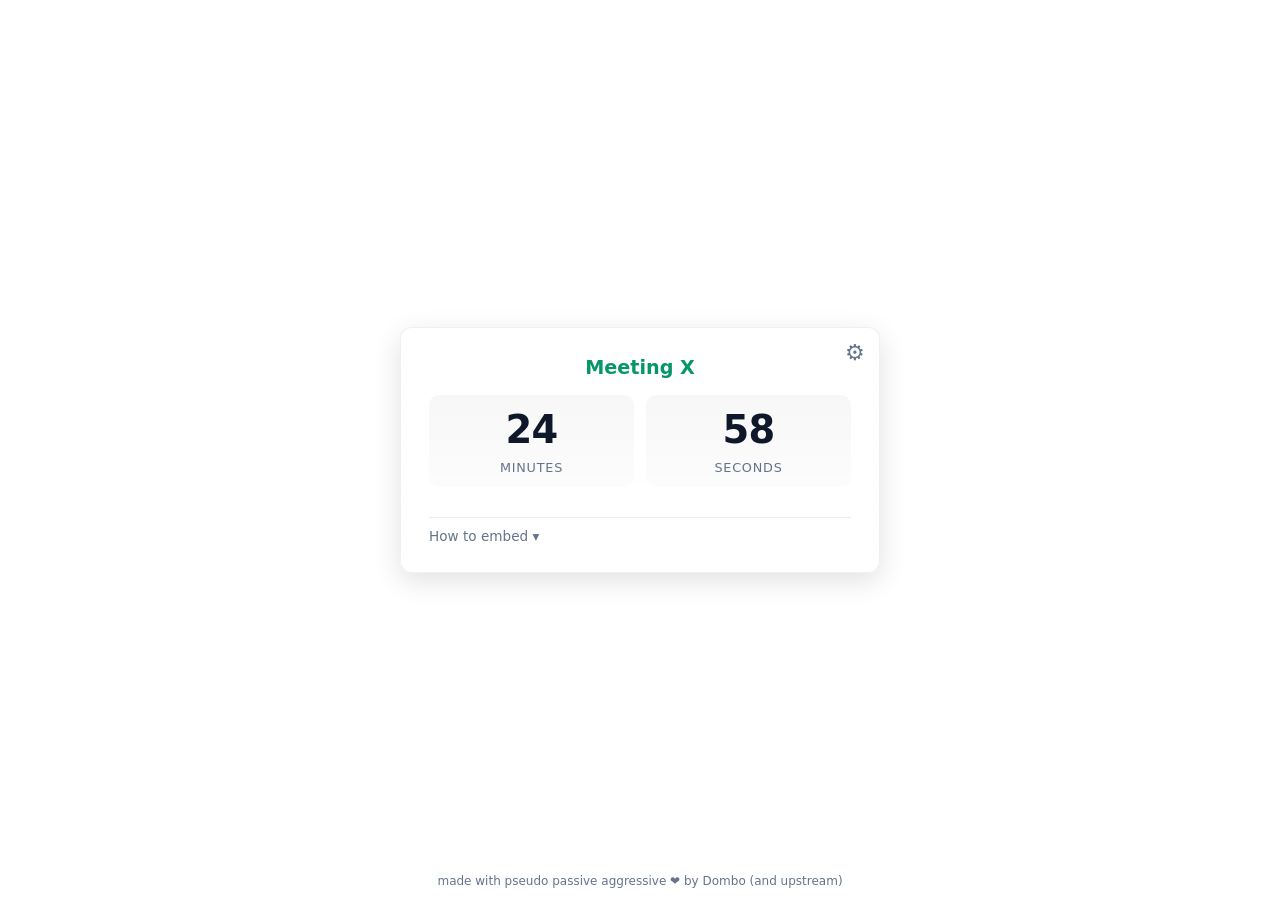
<file: index.html>
<!doctype html>
<html lang="en">
<head>
  <meta charset="utf-8" />
  <meta name="viewport" content="width=device-width,initial-scale=1" />
  <title>Embeddable Countdown</title>
  <link rel="stylesheet" href="widget.css" />
</head>
<body>
  <!--
    This page is intended to be used as an embeddable iframe target.
    You can pass options via query params:
      ?target=HH:MM:SS  (UTC time, e.g. 14:30:00 = 14:30 UTC for all viewers)
      ?end=30m          (duration from now: 30m, 1h, 1h30m — redirects to ?target)
      &title=My%20Meeting
    Examples:
      <iframe src="https://yourhost/?end=30m&title=Standup" ...>
      <iframe src="https://yourhost/?target=14:30:00&title=Standup" ...>
  -->
  <main class="page">
    <div id="demo-wrap">
      <div class="countdown-widget" id="countdown"
           data-target=""
           aria-label="Countdown timer"
           role="region">
        <h2 class="title" id="widget-title">Countdown</h2>

        <div class="time-grid" aria-live="polite" aria-atomic="true">
          <div class="time-segment">
            <div class="value" data-value-days>0</div>
            <div class="label">Days</div>
          </div>
          <div class="time-segment">
            <div class="value" data-value-hours>0</div>
            <div class="label">Hours</div>
          </div>
          <div class="time-segment">
            <div class="value" data-value-minutes>0</div>
            <div class="label">Minutes</div>
          </div>
          <div class="time-segment">
            <div class="value" data-value-seconds>0</div>
            <div class="label">Seconds</div>
          </div>
        </div>

        <div class="footer">
          <div class="expired" data-expired-message hidden>Time's up</div>
        </div>

        <button class="config-toggle" id="config-toggle" aria-label="Configure timer" title="Configure">⚙</button>

        <div class="config-panel" id="config-panel" hidden>
          <p class="config-heading">Configure timer</p>
          <div class="config-presets">
            <button class="preset" data-duration="15m">15m</button>
            <button class="preset" data-duration="30m">30m</button>
            <button class="preset" data-duration="45m">45m</button>
            <button class="preset" data-duration="60m">60m</button>
          </div>
          <label class="config-align-label">
            <input type="checkbox" id="config-align" checked />
            Clock aligned
          </label>

          <div class="config-field">
            <label for="config-title">Title</label>
            <input id="config-title" type="text" placeholder="Meeting X" />
          </div>
          <div class="config-output">
            <input id="config-url" type="text" readonly />
            <button id="config-copy">Copy</button>
            <button id="config-load">Load</button>
          </div>
        </div>

        <details class="meta">
          <summary>How to embed</summary>
          <p class="small">
            Use the ⚙ button to configure and copy an embed URL, or construct one manually:
          </p>
          <p class="small example">
            Fixed: <a id="example-link" href="#"><code id="example-text"></code></a>
          </p>
          <p class="small example">
            Duration: <a id="example-end-link" href="#"><code id="example-end-text"></code></a>
          </p>
          <p class="small">
            <code>?end=</code> counts down from when the page loads — great for Notion templates. Add <code>&amp;align</code> to snap to the next clock boundary (e.g. 18:05 + 30m → 18:30).
          </p>
        </details>
      </div>
    </div>
  </main>
  <footer class="attribution">made with pseudo passive aggressive ❤️ by Dombo (and upstream)</footer>

  <script src="widget.js"></script>
  <script>
    // Auto-initialize using query parameters (for iframe use)
    (function () {
      // parse query params
      function param(name) {
        const u = new URLSearchParams(location.search);
        return u.get(name);
      }
      const targetParam = param('target');
      const titleParam = param('title');
      const expiredParam = param('expiredMessage');

      let resolvedTarget = targetParam;

      if (!targetParam) {
        const endParam = param('end');
        const endMatch = endParam && endParam.match(/^(?:(\d+)h)?(?:(\d+)m)?$/i);
        const ms = endMatch && (endMatch[1] || endMatch[2])
          ? ((parseInt(endMatch[1] || 0) * 60) + parseInt(endMatch[2] || 0)) * 60000
          : 1500000;
        const aligned = endParam && param('align') !== '0';
        const now = Date.now();
        const targetMs = (aligned) ? Math.floor(now / ms + 1) * ms : now + ms;
        const t = new Date(targetMs);
        const hh = String(t.getUTCHours()).padStart(2, '0');
        const mm = String(t.getUTCMinutes()).padStart(2, '0');
        const ss = String(t.getUTCSeconds()).padStart(2, '0');

        if (aligned) {
          // No redirect — recompute on every load so all viewers share the same boundary
          resolvedTarget = hh + ':' + mm + ':' + ss;
        } else {
          // Redirect to lock in the time for this opener (raw offset or demo fallback)
          const u = new URLSearchParams(location.search);
          u.delete('end');
          u.set('target', hh + ':' + mm + ':' + ss);
          if (!endParam) u.set('title', 'Meeting X');
          location.replace(location.pathname + '?' + u.toString());
          return;
        }
      }

      const el = document.getElementById('countdown');
      if (resolvedTarget) el.dataset.target = resolvedTarget;
      if (titleParam) document.getElementById('widget-title').textContent = decodeURIComponent(titleParam);
      if (expiredParam) document.querySelector('[data-expired-message]').textContent = decodeURIComponent(expiredParam);

      // Set example links
      const exampleLink = document.getElementById('example-link');
      const exampleText = document.getElementById('example-text');
      if (exampleLink) {
        const t = new Date(Date.now() + 1500000);
        const hh = String(t.getUTCHours()).padStart(2, '0');
        const mm = String(t.getUTCMinutes()).padStart(2, '0');
        const ss = String(t.getUTCSeconds()).padStart(2, '0');
        const qs = '?target=' + hh + ':' + mm + ':' + ss + '&title=Meeting%20X';
        exampleLink.href = location.origin + location.pathname + qs;
        if (exampleText) exampleText.textContent = qs;
      }
      const exampleEndLink = document.getElementById('example-end-link');
      const exampleEndText = document.getElementById('example-end-text');
      if (exampleEndLink) {
        const qs = '?end=30m&title=Meeting%20X';
        exampleEndLink.href = location.origin + location.pathname + qs;
        if (exampleEndText) exampleEndText.textContent = qs;
      }

      // initialize widget (widget.js exposes createCountdown and auto-inits elements with class)
      if (window.createCountdown) {
        // manual call also works; createCountdown will ignore if already auto-init'd
        window.createCountdown(el);
      }

      // Config panel
      const toggle = document.getElementById('config-toggle');
      const panel = document.getElementById('config-panel');
      let selectedDuration = '';
      const titleInput = document.getElementById('config-title');
      const urlOutput = document.getElementById('config-url');
      const copyBtn = document.getElementById('config-copy');
      const loadBtn = document.getElementById('config-load');

      function updateConfigUrl() {
        const u = new URLSearchParams();
        const t = titleInput.value.trim();
        if (selectedDuration) u.set('end', selectedDuration);
        if (!document.getElementById('config-align').checked) u.set('align', '0');
        if (t) u.set('title', t);
        urlOutput.value = location.origin + location.pathname + (u.toString() ? '?' + u.toString() : '');
      }

      toggle.addEventListener('click', () => {
        const opening = panel.hidden;
        panel.hidden = !opening;
        toggle.classList.toggle('active', opening);
        if (opening) updateConfigUrl();
      });

      document.addEventListener('keydown', (e) => {
        if (e.key === 'Escape' && !panel.hidden) {
          panel.hidden = true;
          toggle.classList.remove('active');
        }
      });

      document.querySelectorAll('.preset').forEach(btn => {
        btn.addEventListener('click', () => {
          selectedDuration = btn.dataset.duration;
          document.querySelectorAll('.preset').forEach(b => b.classList.remove('active'));
          btn.classList.add('active');
          updateConfigUrl();
        });
      });

      titleInput.addEventListener('input', updateConfigUrl);
      document.getElementById('config-align').addEventListener('change', updateConfigUrl);

      copyBtn.addEventListener('click', () => {
        navigator.clipboard.writeText(urlOutput.value).then(() => {
          copyBtn.textContent = 'Copied ✓';
          setTimeout(() => { copyBtn.textContent = 'Copy'; }, 2000);
        });
      });

      loadBtn.addEventListener('click', () => {
        location.href = urlOutput.value;
      });
    })();
  </script>
</body>
</html>
</file>
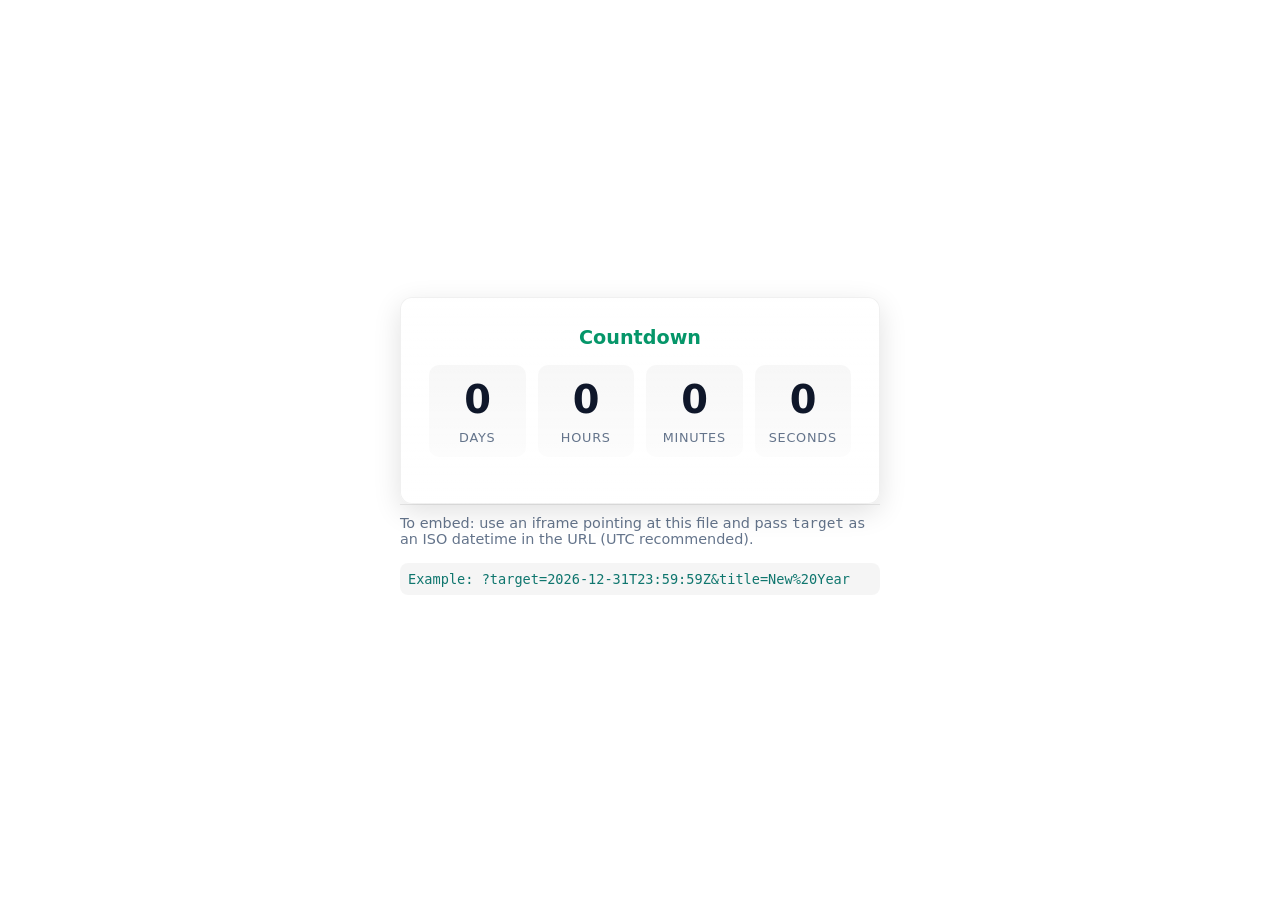
<file: countdown.html>
<!doctype html>
<html lang="en">
<head>
  <meta charset="utf-8" />
  <meta name="viewport" content="width=device-width,initial-scale=1" />
  <title>Embeddable Countdown</title>
  <link rel="stylesheet" href="widget.css" />
</head>
<body>
  <!--
    This page is intended to be used as an embeddable iframe target.
    You can pass options via query params:
      ?target=2026-12-31T23:59:59Z
      &title=Happy%20New%20Year
      &expiredMessage=Time%20is%20up!
    Example:
      <iframe src="https://yourhost/countdown.html?target=2026-12-31T23:59:59Z&title=Launch" ...>
  -->
  <main class="page">
    <div id="demo-wrap">
      <div class="countdown-widget" id="countdown"
           data-target=""
           aria-label="Countdown timer"
           role="region">
        <h2 class="title" id="widget-title">Countdown</h2>

        <div class="time-grid" aria-live="polite" aria-atomic="true">
          <div class="time-segment">
            <div class="value" data-value-days>0</div>
            <div class="label">Days</div>
          </div>
          <div class="time-segment">
            <div class="value" data-value-hours>0</div>
            <div class="label">Hours</div>
          </div>
          <div class="time-segment">
            <div class="value" data-value-minutes>0</div>
            <div class="label">Minutes</div>
          </div>
          <div class="time-segment">
            <div class="value" data-value-seconds>0</div>
            <div class="label">Seconds</div>
          </div>
        </div>

        <div class="footer">
          <div class="expired" data-expired-message hidden>Time's up</div>
        </div>
      </div>

      <div class="meta">
        <p class="small">
          To embed: use an iframe pointing at this file and pass <code>target</code> as an ISO datetime in the URL (UTC recommended).
        </p>
        <p class="small example">
          Example: <code>?target=2026-12-31T23:59:59Z&amp;title=New%20Year</code>
        </p>
      </div>
    </div>
  </main>

  <script src="widget.js"></script>
  <script>
    // Auto-initialize using query parameters (for iframe use)
    (function () {
      // parse query params
      function param(name) {
        const u = new URLSearchParams(location.search);
        return u.get(name);
      }
      const targetParam = param('target');
      const titleParam = param('title');
      const expiredParam = param('expiredMessage');

      const el = document.getElementById('countdown');
      if (targetParam) el.dataset.target = targetParam;
      if (titleParam) document.getElementById('widget-title').textContent = decodeURIComponent(titleParam);
      if (expiredParam) document.querySelector('[data-expired-message]').textContent = decodeURIComponent(expiredParam);

      // initialize widget (widget.js exposes createCountdown and auto-inits elements with class)
      if (window.createCountdown) {
        // manual call also works; createCountdown will ignore if already auto-init'd
        window.createCountdown(el);
      }
    })();
  </script>
</body>
</html>
</file>
<file: widget.css>
:root{
  --bg: #0f1724;
  --panel: linear-gradient(180deg, rgba(255,255,255,0.02), rgba(255,255,255,0.01));
  --accent: #6ee7b7;
  --muted: #94a3b8;
  --card: #0b1220;
  --glass: rgba(255,255,255,0.03);
  --radius: 12px;
  --shadow: 0 8px 28px rgba(2,6,23,0.6);
  --gap: 12px;
  --text: #e6eef8;
  --bg-radial: rgba(99,102,241,0.06);
  --segment-bg: linear-gradient(180deg, rgba(255,255,255,0.02), rgba(255,255,255,0.01));
  --card-border: rgba(255,255,255,0.03);
  --divider: rgba(255,255,255,0.05);
  --example-bg: rgba(255,255,255,0.02);
  --example-text: #cfeff0;
  --value-color: #fff;
  color-scheme: light dark;
}

@media (prefers-color-scheme: light) {
  :root {
    --bg: #f1f5f9;
    --panel: linear-gradient(180deg, rgba(255,255,255,0.9), rgba(255,255,255,0.8));
    --accent: #059669;
    --muted: #64748b;
    --glass: rgba(0,0,0,0.04);
    --shadow: 0 8px 28px rgba(0,0,0,0.12);
    --text: #1e293b;
    --bg-radial: rgba(99,102,241,0.04);
    --segment-bg: linear-gradient(180deg, rgba(0,0,0,0.03), rgba(0,0,0,0.01));
    --card-border: rgba(0,0,0,0.06);
    --divider: rgba(0,0,0,0.08);
    --example-bg: rgba(0,0,0,0.04);
    --example-text: #0f766e;
    --value-color: #0f172a;
  }
}

* { box-sizing: border-box; }
[hidden] { display: none !important; }
html,body { height:100%; margin:0; font-family: Inter, ui-sans-serif, system-ui, -apple-system, "Segoe UI", Roboto, "Helvetica Neue", Arial; background: transparent; color: var(--text); -webkit-font-smoothing:antialiased; -moz-osx-font-smoothing:grayscale; }

.page {
  min-height:100vh;
  display:flex;
  align-items:center;
  justify-content:center;
  padding:28px;
}

/* Wrapper to keep a comfortable width when embedded */
#demo-wrap {
  width: min(480px, 96vw);
}

/* Countdown card */
.countdown-widget {
  background: var(--panel);
  padding: clamp(16px, 3.8vw, 28px);
  border-radius: var(--radius);
  box-shadow: var(--shadow);
  border: 1px solid var(--card-border);
  display:flex;
  flex-direction:column;
  gap: var(--gap);
  min-width: 220px;
  width:100%;
}

/* Title */
.title {
  margin: 0 0 4px 0;
  font-size: clamp(1rem, 2.2vw, 1.2rem);
  color: var(--accent);
  font-weight: 600;
  text-align: center;
}

/* Time grid styling */
.time-grid {
  display: flex;
  gap: 12px;
  width: 100%;
  align-items: stretch;
}

.time-segment {
  flex: 1;
  background: var(--segment-bg);
  border-radius:10px;
  padding: 12px;
  text-align:center;
  display:flex;
  flex-direction:column;
  gap:8px;
  justify-content:center;
  min-height:88px;
}

.value {
  font-weight:700;
  font-size: clamp(1.4rem, 4.5vw, 2.4rem);
  color: var(--value-color);
  letter-spacing: -0.02em;
}

.label {
  font-size: .8rem;
  color: var(--muted);
  text-transform:uppercase;
  letter-spacing:.06em;
}

/* Footer */
.footer {
  display:flex;
  justify-content:flex-start;
  align-items:center;
  gap:12px;
  margin-top:6px;
}
.expired {
  color: #ffb4b4;
  font-weight:600;
}

/* Meta panel (docs inside iframe demo only) */
.meta {
  color: var(--muted);
  font-size: .9rem;
  display: flex;
  flex-direction: column;
  gap: 8px;
  border-top: 1px solid var(--divider);
  padding-top: 10px;
}
.meta summary {
  cursor: pointer;
  font-size: .85rem;
  user-select: none;
  list-style: none;
}
.meta summary::-webkit-details-marker { display: none; }
.meta summary::after { content: ' ▾'; }
details[open].meta summary::after { content: ' ▴'; }

.small { margin:0 0 8px 0; }
.example { background: var(--example-bg); padding:8px; border-radius:8px; font-family: ui-monospace, SFMono-Regular, Menlo, Monaco, "Roboto Mono", monospace; font-size:.85rem; color: var(--example-text); }
.example a { color: var(--accent); text-decoration: none; }
.example a:hover { text-decoration: underline; }

/* Config panel */
.countdown-widget { position: relative; }

.config-toggle {
  position: absolute;
  top: 10px;
  right: 10px;
  background: none;
  border: none;
  cursor: pointer;
  font-size: 1.4rem;
  color: var(--muted);
  padding: 4px;
  line-height: 1;
  border-radius: 6px;
  transition: color 0.15s, background 0.15s;
}
.config-toggle:hover,
.config-toggle.active { color: var(--accent); background: var(--glass); }

.config-panel {
  position: absolute;
  inset: 0;
  background: var(--card, #0b1220);
  border-radius: var(--radius);
  padding: clamp(14px, 3.5vw, 24px);
  display: flex;
  flex-direction: column;
  gap: 12px;
  z-index: 10;
  overflow-y: auto;
}

@media (prefers-color-scheme: light) {
  .config-panel { background: #fff; }
}

.config-heading {
  margin: 0;
  font-size: .85rem;
  font-weight: 600;
  color: var(--accent);
  text-transform: uppercase;
  letter-spacing: .06em;
}

.config-presets {
  display: flex;
  flex-wrap: wrap;
  gap: 8px;
}

.preset {
  background: var(--glass);
  border: 1px solid var(--card-border);
  color: var(--muted);
  border-radius: 6px;
  padding: 5px 12px;
  font-size: .85rem;
  cursor: pointer;
  font-family: inherit;
  transition: color 0.15s, border-color 0.15s, background 0.15s;
}
.preset:hover { color: var(--text); border-color: var(--divider); }
.preset.active { color: var(--accent); border-color: var(--accent); background: rgba(110,231,183,0.06); }
@media (prefers-color-scheme: light) {
  .preset.active { background: rgba(5,150,105,0.06); }
}

.config-align-label {
  display: flex;
  align-items: center;
  gap: 8px;
  font-size: .85rem;
  color: var(--muted);
  cursor: pointer;
  user-select: none;
}
.config-align-label input { accent-color: var(--accent); cursor: pointer; }

.config-field {
  display: flex;
  flex-direction: column;
  gap: 5px;
}
.config-field label {
  font-size: .78rem;
  color: var(--muted);
  text-transform: uppercase;
  letter-spacing: .05em;
}
.config-field input {
  background: var(--glass);
  border: 1px solid var(--card-border);
  border-radius: 8px;
  color: var(--text);
  font-size: .9rem;
  font-family: inherit;
  padding: 7px 10px;
  outline: none;
  transition: border-color 0.15s;
}
.config-field input:focus { border-color: var(--accent); }

.config-output {
  display: flex;
  gap: 8px;
  margin-top: auto;
}
.config-output input {
  flex: 1;
  background: var(--example-bg);
  border: 1px solid var(--card-border);
  border-radius: 8px;
  color: var(--example-text);
  font-size: .78rem;
  font-family: ui-monospace, SFMono-Regular, Menlo, Monaco, "Roboto Mono", monospace;
  padding: 7px 10px;
  outline: none;
  min-width: 0;
}
#config-copy {
  background: var(--accent);
  border: none;
  border-radius: 8px;
  color: #0f172a;
  font-size: .85rem;
  font-weight: 600;
  font-family: inherit;
  padding: 7px 14px;
  cursor: pointer;
  white-space: nowrap;
  transition: opacity 0.15s;
}
#config-copy:hover { opacity: 0.85; }

#config-load {
  background: none;
  border: 1px solid var(--accent);
  border-radius: 8px;
  color: var(--accent);
  font-size: .85rem;
  font-weight: 600;
  font-family: inherit;
  padding: 7px 14px;
  cursor: pointer;
  white-space: nowrap;
  transition: background 0.15s, opacity 0.15s;
}
#config-load:hover { background: rgba(110,231,183,0.08); }
@media (prefers-color-scheme: light) {
  #config-load:hover { background: rgba(5,150,105,0.08); }
}

@keyframes siren {
  0%        { background: rgba(239,68,68,0.22); box-shadow: var(--shadow), 0 0 28px rgba(239,68,68,0.5); }
  14%       { background: var(--panel);         box-shadow: var(--shadow); }
  28%       { background: rgba(239,68,68,0.22); box-shadow: var(--shadow), 0 0 28px rgba(239,68,68,0.5); }
  42%, 100% { background: var(--panel);         box-shadow: var(--shadow); }
}
.countdown-widget.flashing { animation: siren 1.8s ease-in-out infinite; }
.countdown-widget.flashing .value { color: #ef4444; }

.attribution {
  position: fixed;
  bottom: 12px;
  width: 100%;
  text-align: center;
  font-size: .75rem;
  color: var(--muted);
  pointer-events: none;
}

/* Responsive adjustments */
@media (max-width: 880px) {
  .time-segment { min-height:76px; padding:10px; }
}

@media (max-width: 420px) {
  .time-grid { gap:8px; }
  .value { font-size: clamp(1.1rem, 7.5vw, 1.6rem); }
  .title { font-size: 1rem; }
}
</file>
